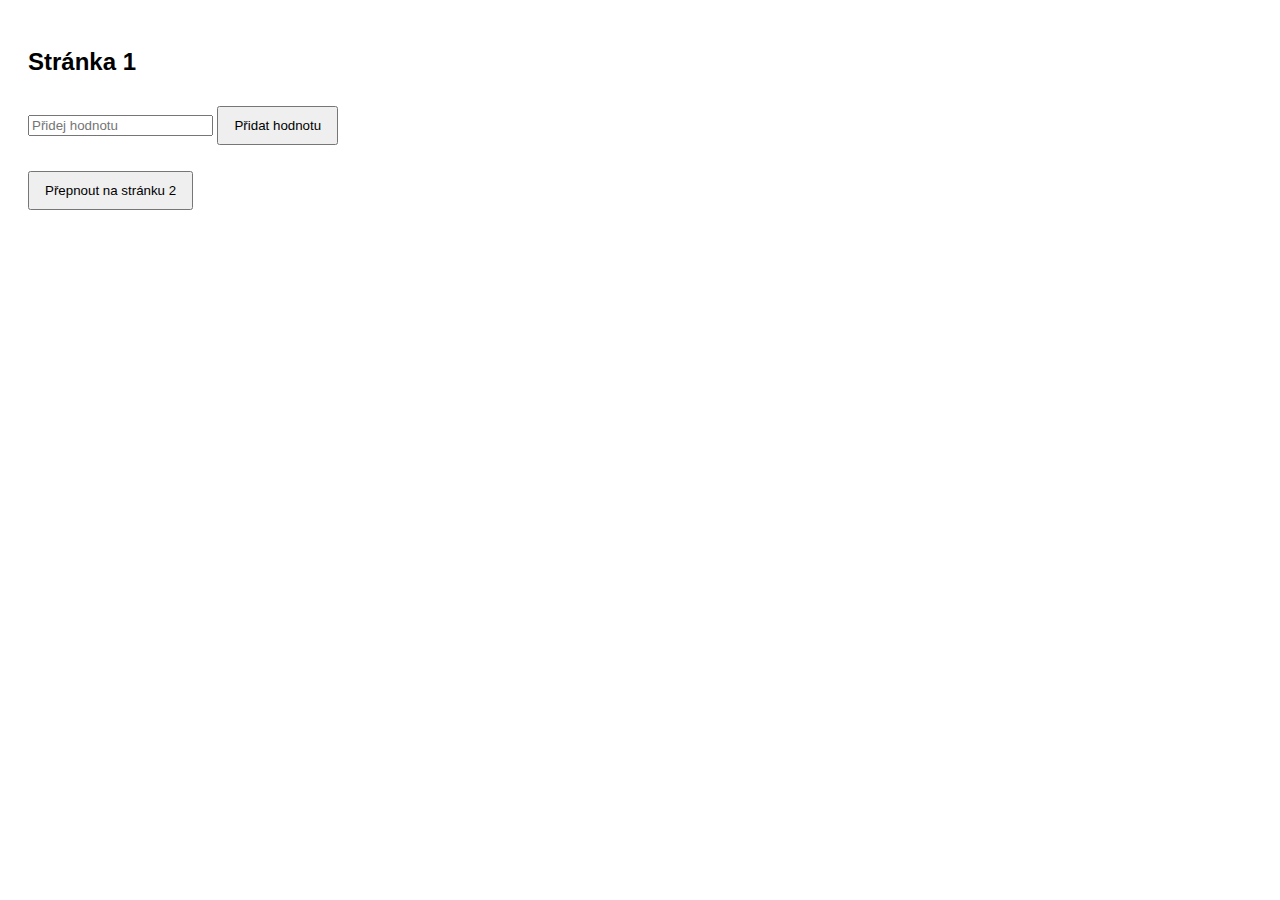
<file: index.html>
<!DOCTYPE html>
<html lang="cs">
<head>
  <meta charset="UTF-8" />
  <meta name="viewport" content="width=device-width, initial-scale=1.0" />
  <title>PWA Test App</title>
  <link rel="manifest" href="manifest.json" />
  <style>
    body { font-family: sans-serif; padding: 20px; }
    .page { display: none; }
    .active { display: block; }
    button { padding: 10px 15px; margin-top: 10px; }
  </style>
</head>
<body>
  <div id="page1" class="page active">
    <h2>Stránka 1</h2>
    <input id="inputValue" placeholder="Přidej hodnotu" />
    <button onclick="addValue()">Přidat hodnotu</button>
    <p id="message"></p>
    <button onclick="switchPage(2)">Přepnout na stránku 2</button>
  </div>

  <div id="page2" class="page">
    <h2>Stránka 2</h2>
    <p>Uložená hodnota:</p>
    <p id="savedValue"></p>
    <button onclick="switchPage(1)">Zpět na stránku 1</button>
  </div>

  <script>
    function switchPage(page) {
      document.querySelectorAll('.page').forEach(p => p.classList.remove('active'));
      document.getElementById('page' + page).classList.add('active');

      if (page === 2) {
        const value = localStorage.getItem('testValue') || 'Žádná hodnota';
        document.getElementById('savedValue').textContent = value;
      }
    }

    function addValue() {
      const val = document.getElementById('inputValue').value;
      if (!val) return;
      localStorage.setItem('testValue', val);
      document.getElementById('message').textContent = 'Hodnota byla přidána!';
      document.getElementById('inputValue').value = '';
    }

    // PWA
    if ('serviceWorker' in navigator) {
      navigator.serviceWorker.register('sw.js');
    }
  </script>
</body>
</html>
</file>
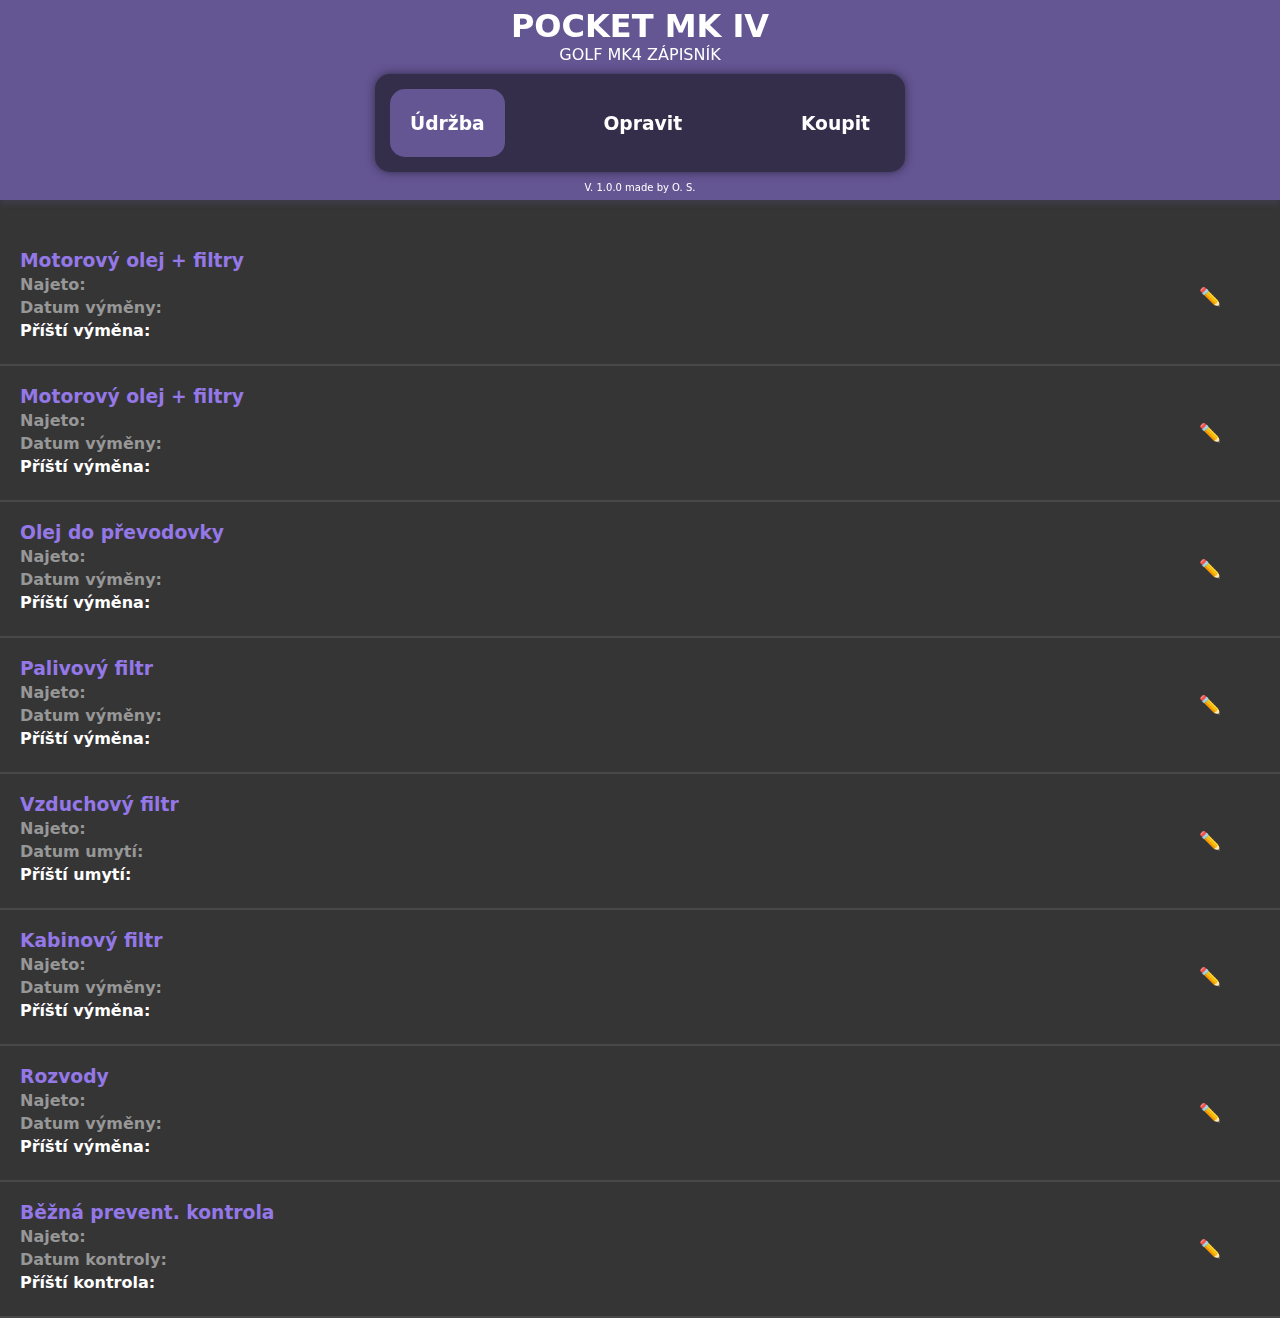
<file: MAIN PRODUCT/index.html>
<!DOCTYPE html>
<html lang="en">

<head>
    <meta charset="UTF-8">
    <meta name="viewport" content="width=device-width, initial-scale=1.0, maximum-scale=1.0">
    <link href="https://fonts.googleapis.com/css2?family=Inter:wght@300;400;600;700;800&display=swap" rel="stylesheet">
    <link rel="stylesheet" href="styles/main.css">
    <link rel="stylesheet" href="styles/index-body.css">
    <title>POCKET MK IV</title>
</head>



<body>
    <header>
        <h1>POCKET MK IV</h1>
        <p>GOLF MK4 ZÁPISNÍK</p>
        
        <div class="selection">
            <div id="active_selection">
                <h3>Údržba</h3>
            </div>

            <div onclick="loadHTML('opravit.html')">
                <h3>Opravit</h3>
            </div>

            <div onclick="loadHTML('koupit.html')">
                <h3>Koupit</h3>
            </div>
        </div>

        <p id="version">V. 1.0.0 made by O. S.</p>
    </header>
    <div class="index-body">
        <div class="body-content">
            <div>
                <h3>Motorový olej + filtry</h3>
                <p><b>Najeto:</b></p>
                <p><b>Datum výměny:</b></p>
                <p id="next-change"><b>Příští výměna:</b></p>
            </div>

            <button onclick="">
                <b>✏️</b>
            </button>
        </div>

        <div class="body-content">
            <div>
                <h3>Motorový olej + filtry</h3>
                <p><b>Najeto:</b></p>
                <p><b>Datum výměny:</b></p>
                <p id="next-change"><b>Příští výměna:</b></p>
            </div>

            <button onclick="">
                <b>✏️</b>
            </button>
        </div>

        <div class="body-content">
            <div>
                <h3>Olej do převodovky</h3>
                <p><b>Najeto:</b></p>
                <p><b>Datum výměny:</b></p>
                <p id="next-change"><b>Příští výměna:</b></p>
            </div>

            <button onclick="">
                <b>✏️</b>
            </button>
        </div>

        <div class="body-content">
            <div>
                <h3>Palivový filtr</h3>
                <p><b>Najeto:</b></p>
                <p><b>Datum výměny:</b></p>
                <p id="next-change"><b>Příští výměna:</b></p>
            </div>

            <button onclick="">
                <b>✏️</b>
            </button>
        </div>

        <div class="body-content">
            <div>
                <h3>Vzduchový filtr</h3>
                <p><b>Najeto:</b></p>
                <p><b>Datum umytí:</b></p>
                <p id="next-change"><b>Příští umytí:</b></p>
            </div>

            <button onclick="">
                <b>✏️</b>
            </button>
        </div>

        <div class="body-content">
            <div>
                <h3>Kabinový filtr</h3>
                <p><b>Najeto:</b></p>
                <p><b>Datum výměny:</b></p>
                <p id="next-change"><b>Příští výměna:</b></p>
            </div>

            <button onclick="">
                <b>✏️</b>
            </button>
        </div>

        <div class="body-content">
            <div>
                <h3>Rozvody</h3>
                <p><b>Najeto:</b></p>
                <p><b>Datum výměny:</b></p>
                <p id="next-change"><b>Příští výměna:</b></p>
            </div>

            <button onclick="">
                <b>✏️</b>
            </button>
        </div>

        <div class="body-content">
            <div>
                <h3>Běžná prevent. kontrola</h3>
                <p><b>Najeto:</b></p>
                <p><b>Datum kontroly:</b></p>
                <p id="next-change"><b>Příští kontrola:</b></p>
            </div>

            <button onclick="">
                <b>✏️</b>
            </button>
        </div>
    </div>

    <script src="script.js"></script>
</body>

</html>
</file>
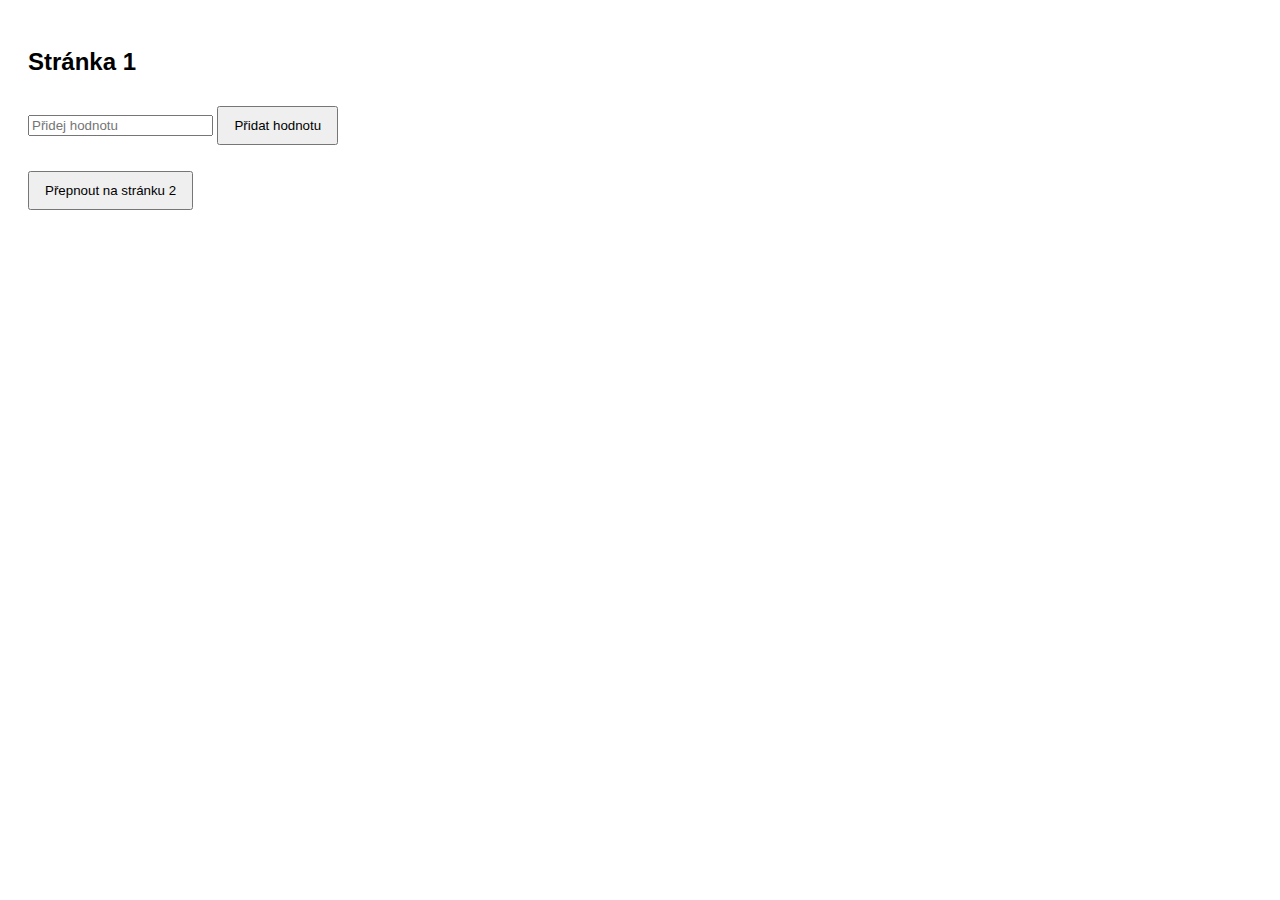
<file: pwa_test_app.html>
<!DOCTYPE html>
<html lang="cs">
<head>
  <meta charset="UTF-8" />
  <meta name="viewport" content="width=device-width, initial-scale=1.0" />
  <title>PWA Test App</title>
  <link rel="manifest" href="manifest.json" />
  <style>
    body { font-family: sans-serif; padding: 20px; }
    .page { display: none; }
    .active { display: block; }
    button { padding: 10px 15px; margin-top: 10px; }
  </style>
</head>
<body>
  <div id="page1" class="page active">
    <h2>Stránka 1</h2>
    <input id="inputValue" placeholder="Přidej hodnotu" />
    <button onclick="addValue()">Přidat hodnotu</button>
    <p id="message"></p>
    <button onclick="switchPage(2)">Přepnout na stránku 2</button>
  </div>

  <div id="page2" class="page">
    <h2>Stránka 2</h2>
    <p>Uložená hodnota:</p>
    <p id="savedValue"></p>
    <button onclick="switchPage(1)">Zpět na stránku 1</button>
  </div>

  <script>
    function switchPage(page) {
      document.querySelectorAll('.page').forEach(p => p.classList.remove('active'));
      document.getElementById('page' + page).classList.add('active');

      if (page === 2) {
        const value = localStorage.getItem('testValue') || 'Žádná hodnota';
        document.getElementById('savedValue').textContent = value;
      }
    }

    function addValue() {
      const val = document.getElementById('inputValue').value;
      if (!val) return;
      localStorage.setItem('testValue', val);
      document.getElementById('message').textContent = 'Hodnota byla přidána!';
      document.getElementById('inputValue').value = '';
    }

    // PWA
    if ('serviceWorker' in navigator) {
      navigator.serviceWorker.register('sw.js');
    }
  </script>
</body>
</html>
</file>
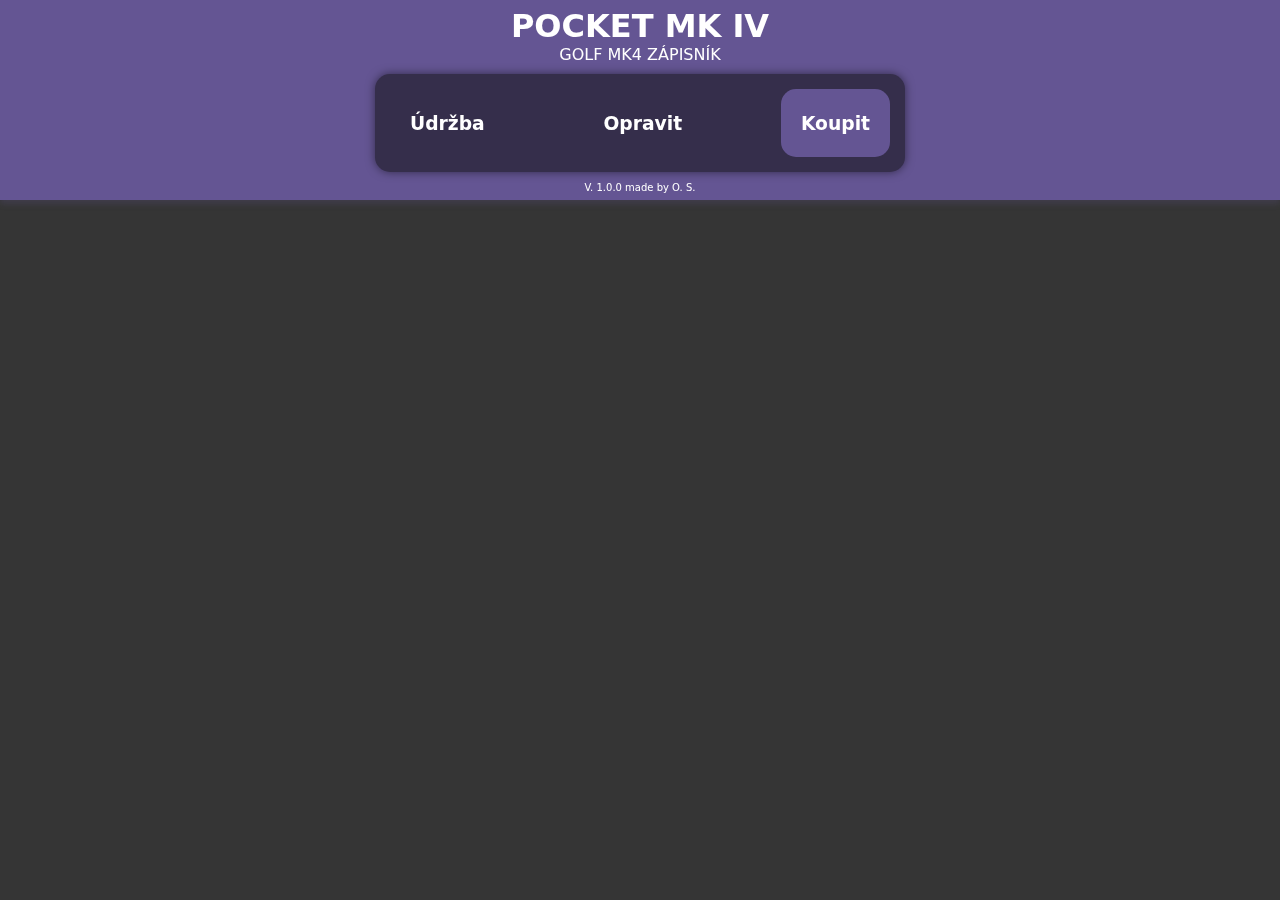
<file: MAIN PRODUCT/koupit.html>
<!DOCTYPE html>
<html lang="en">

<head>
    <meta charset="UTF-8">
    <meta name="viewport" content="width=device-width, initial-scale=1.0">
    <link href="https://fonts.googleapis.com/css2?family=Inter:wght@300;400;600;700;800&display=swap" rel="stylesheet">
    <link rel="stylesheet" href="styles/main.css">
    <title>POCKET MK IV</title>
    
</head>



<body>
    <header>
        <h1>POCKET MK IV</h1>
        <p>GOLF MK4 ZÁPISNÍK</p>
        
        <div class="selection">
            <div onclick="loadHTML('index.html')">
                <h3>Údržba</h3>
            </div>

            <div onclick="loadHTML('opravit.html')">
                <h3>Opravit</h3>
            </div>

            <div id="active_selection">
                <h3>Koupit</h3>
            </div>
        </div>

        <p id="version">V. 1.0.0 made by O. S.</p>
    </header>

    <script src="script.js"></script>
</body>
</html>
</file>
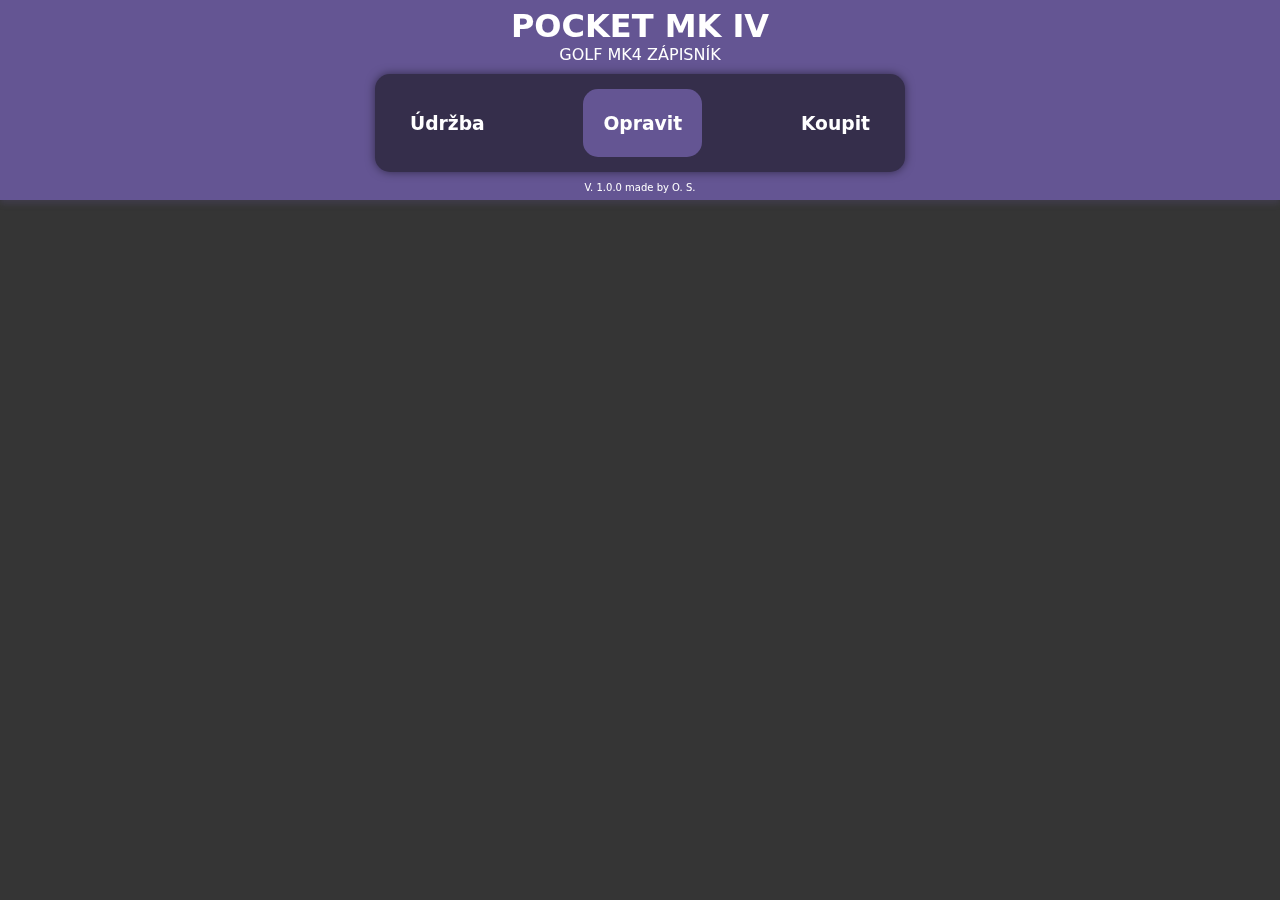
<file: MAIN PRODUCT/opravit.html>
<!DOCTYPE html>
<html lang="en">

<head>
    <meta charset="UTF-8">
    <meta name="viewport" content="width=device-width, initial-scale=1.0">
    <link href="https://fonts.googleapis.com/css2?family=Inter:wght@300;400;600;700;800&display=swap" rel="stylesheet">
    <link rel="stylesheet" href="styles/main.css">
    <title>POCKET MK IV</title>
    
</head>



<body>
    <header>
        <h1>POCKET MK IV</h1>
        <p>GOLF MK4 ZÁPISNÍK</p>
        
        <div class="selection">
            <div onclick="loadHTML('index.html')">
                <h3>Údržba</h3>
            </div>

            <div id="active_selection">
                <h3>Opravit</h3>
            </div>

            <div onclick="loadHTML('koupit.html')">
                <h3>Koupit</h3>
            </div>
        </div>

        <p id="version">V. 1.0.0 made by O. S.</p>
    </header>

    <script src="script.js"></script>
</body>
</html>
</file>
<file: MAIN PRODUCT/styles/main.css>
html{
    margin: 0;
    padding: 0;
    -webkit-user-select: none;
    -ms-user-select: none;
    user-select: none;
    overflow-x: hidden;
}
body{
    margin: 0;
    padding: 0;
    font-family: 'Inter', system-ui, -apple-system, "Segoe UI", Roboto, "Helvetica Neue", Arial, sans-serif;
    color: white;
    overflow-x: hidden;
}

header{
    background-color: rgb(100, 85, 147);
    margin: 0;
    text-align: center;
    display: flex;
    flex-direction: column;
    justify-content: center;
    box-shadow: 0 4px 6px rgba(100, 85, 147, 0.233);
    margin-bottom: 10px;
    position: fixed;
    width: 100%;
    top: 0;
    height: 200px;
    
}
header h1{
    padding: 0px;
    margin: 0px;
}
header p{
    padding: 0px;
    margin: 0px;
}
body{
    background-color: #353535;
}

.selection{
    display: flex;
    justify-content: space-between;
    align-items: center;
    flex-direction: row;
    background-color: #352E4B;
    border-radius: 15px;
    max-width: 500px;
    width: calc(100% - 100px);
    margin: 10px auto;
    padding: 15px;
    box-shadow: 0 0 10px rgba(0, 0, 0, 0.50);
    
    
}
@keyframes zblunk {
    0% {
        transform: scale(1);
    }
    50% {
        transform: scale(0.95);
    }
    100% {
        transform: scale(1.08);
    }
}

.selection div:hover{
    animation: zblunk .2s ease-in-out;
    /* box-shadow: 0 0 20px rgba(100, 85, 147, 0.8), inset 0 0 15px rgba(255, 255, 255, 0.2); */
    cursor: pointer;
    transform: scale(1.04);
    background-color: #64559356;
}
#active_selection:hover{
    transform: scale(1.0);
    animation: none;
}
.selection div{
    border-radius: 15px;
    background-color: none;
    padding: 5px 20px;
    transition: all 0.3s ease;
}
#active_selection{
    background-color: #645593;
}
#version{
    font-size: x-small;
}

.header-to-body1{
    background-color: #645593;
    width: 100%;
    height: 20px;
}
.header-to-body2{
    background-color: #353535;
    width: 100%;
    height: 100%;
    border-top-right-radius: 100px;
}
</file>
<file: MAIN PRODUCT/styles/index-body.css>
.index-body{
    margin-top: 230px;
}

.body-content{
    display: flex;
    justify-content: space-between;
    padding: 20px;
    border-bottom: 2px solid #484848;
    /* background-color: red; */
}

.body-content h3{
    color: #9478E8;
    padding: 0px;
    margin: 0px;
}
.body-content p{
    color: #979797;
    margin: 4px 0;
}
#next-change{
    color: white;
}

.body-content button{
    font-size:large;
    width: 100px;
    background-color: transparent;
    border: none;
}
</file>
